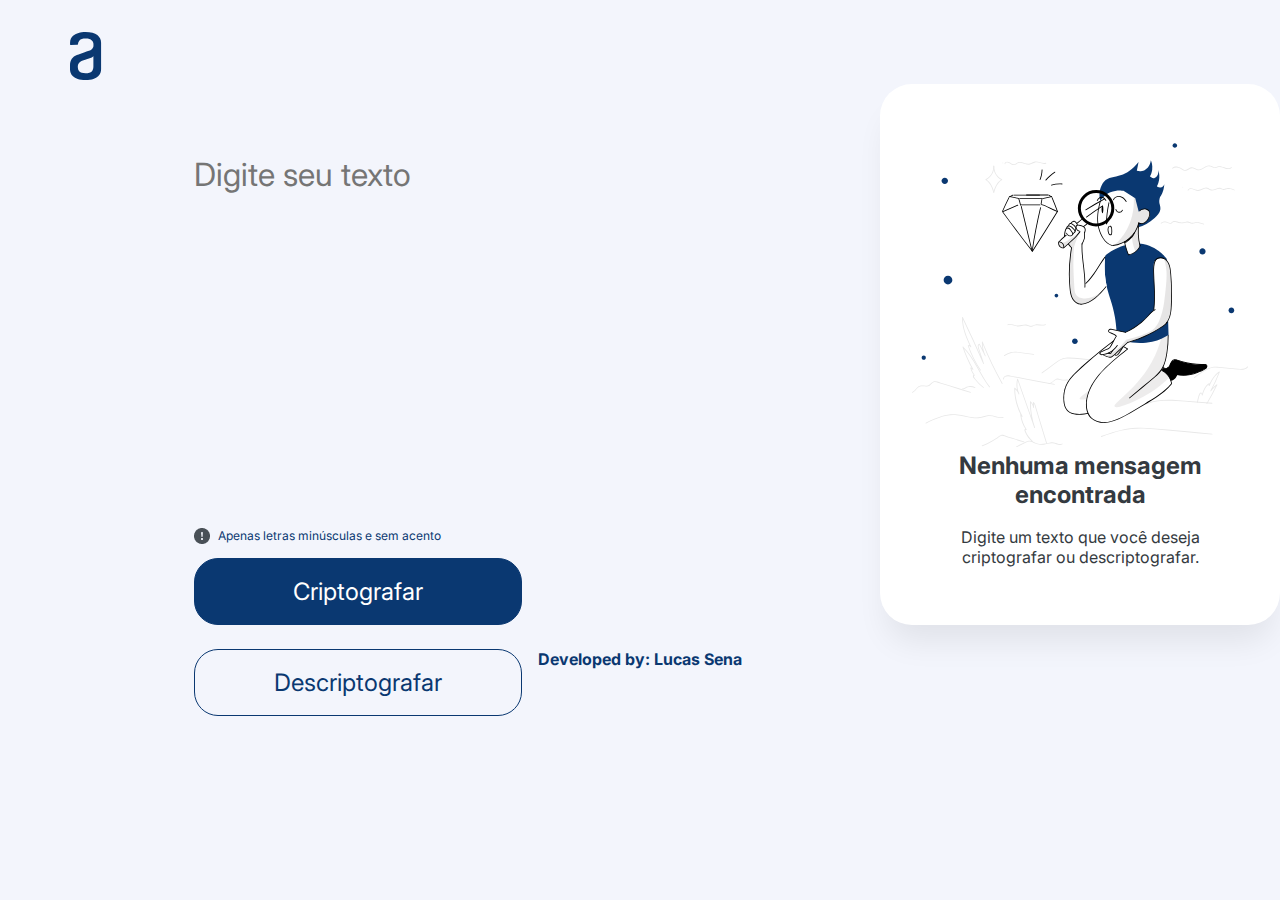
<file: index.html>
<!DOCTYPE html>
<html lang="pt-br">
<head>
    <meta charset="UTF-8">
    <meta http-equiv="X-UA-Compatible" content="IE=edge">
    <meta name="viewport" content="width=device-width, initial-scale=1.0">
    <link rel="stylesheet" href="./styles/style.css">
    <title>Decodificador de texto</title>
</head>
<body>
    <header class="cabecalho">
        <img src="./assets/Frame 6.svg" alt="logo da alura">
        
        
    </header>
    
    <main>
        <div class="apresentacao__inicial">
        <div class="apresentacao">
            
            <input class="apresentacao__entrada" id="texto-original" type="text" placeholder="Digite seu texto">
            <div class="alerta">
                <img src="./assets/Group.png"  width="16px" height="16px"  alt="sinal de exclamacao"> 
                <p class="padrao__texto">Apenas letras minúsculas e sem acento</p>
            </div>
            <div class="apresentacao__esquerda">     
            <div>
                     <button onclick="esconder('conteudo')" id="criptografar" class="apresentacao__botoes__navegacao">Criptografar</button>
            </div>
            <div>
                     <button onclick="esconder('conteudo')" id="descriptografar" class="apresentacao__botoes__navegacao" >Descriptografar</button>
            </div>
            
            </div>
        </div>    
            <div class="apresentacao__direita" >
                <textarea name="" id="resultado"></textarea>
            <div id="conteudo">
                <img class="imagem__contexto" src="./assets/High quality products 1 1.svg">
                <p class="apresentacao__saida"> Nenhuma mensagem <br> encontrada</p> <br>
                <div class="apresentacao__saida1" >Digite um texto que você deseja <br> criptografar ou descriptografar.</div>
            </div>
                <button onclick="" id="btn_copiar" class="apresentacao__botoes__copiar">Copiar</button>
            </div>
                
        </div> 
    </main>
    
   
    <footer class="rodape">
        <p>Developed by: Lucas Sena</p>
    </footer>

</body>
    <script src="app.js" defer></script>
</html>
</file>
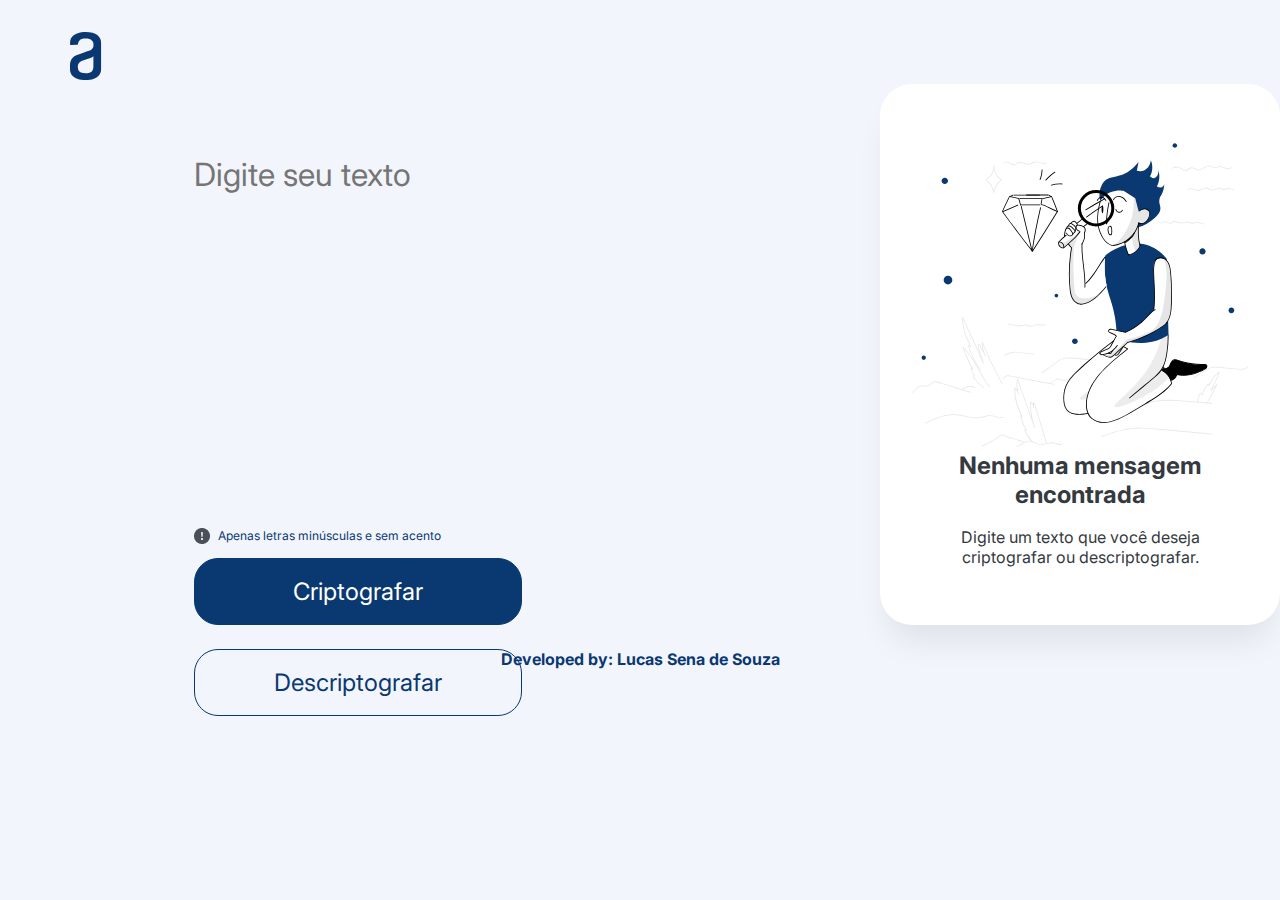
<file: projeto_decodificador/index.html>
<!DOCTYPE html>
<html lang="pt-br">
<head>
    <meta charset="UTF-8">
    <meta http-equiv="X-UA-Compatible" content="IE=edge">
    <meta name="viewport" content="width=device-width, initial-scale=1.0">
    <link rel="stylesheet" href="./styles/style.css">
    <title>Decodificador de texto</title>
</head>
<body>
    <header class="cabecalho">
        <img src="./assets/Frame 6.svg" alt="logo da alura">
        
        
    </header>
    
    <main>
        <div class="apresentacao__inicial">
        <div class="apresentacao">
            
            <input class="apresentacao__entrada" id="texto-original" type="text" placeholder="Digite seu texto">
            <div class="alerta">
                <img src="./assets/Group.png"  width="16px" height="16px"  alt="sinal de exclamacao"> 
                <p class="padrao__texto">Apenas letras minúsculas e sem acento</p>
            </div>
            <div class="apresentacao__esquerda">     
            <div>
                     <button onclick="esconder('conteudo')" id="criptografar" class="apresentacao__botoes__navegacao">Criptografar</button>
            </div>
            <div>
                     <button onclick="esconder('conteudo')" id="descriptografar" class="apresentacao__botoes__navegacao" >Descriptografar</button>
            </div>
            
            </div>
        </div>    
            <div class="apresentacao__direita" >
                <textarea name="" id="resultado"></textarea>
            <div id="conteudo">
                <img class="imagem__contexto" src="./assets/High quality products 1 1.svg">
                <p class="apresentacao__saida"> Nenhuma mensagem <br> encontrada</p> <br>
                <div class="apresentacao__saida1" >Digite um texto que você deseja <br> criptografar ou descriptografar.</div>
            </div>
                <button onclick="" id="btn_copiar" class="apresentacao__botoes__copiar">Copiar</button>
            </div>
                
        </div> 
    </main>
    
    <footer class="rodape">
        <p>Developed by: Lucas Sena de Souza</p>
    </footer>

</body>
    <script src="app.js" defer></script>
</html>
</file>
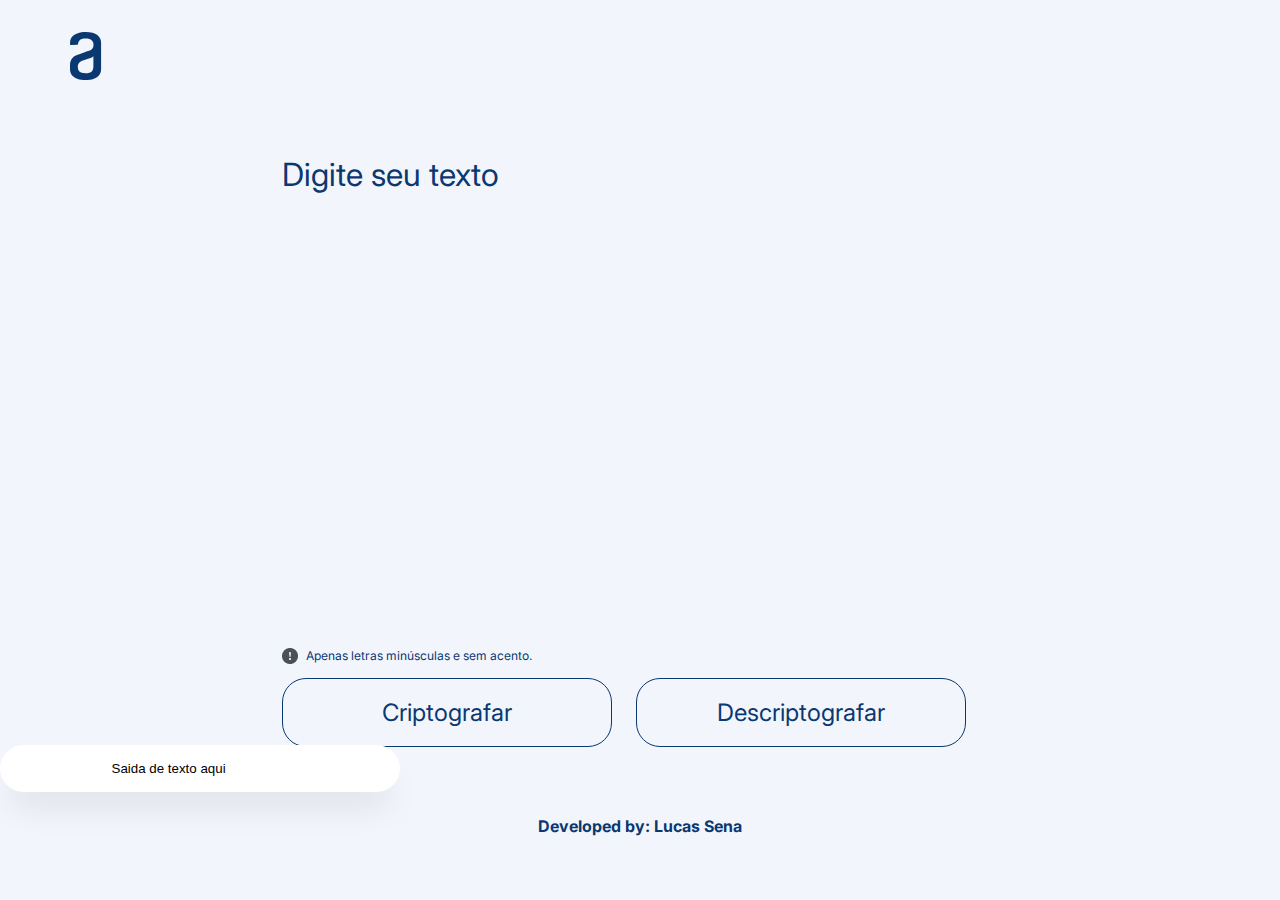
<file: about.html>
<!DOCTYPE html>
<html lang="en">
    <head>
        <meta charset="UTF-8">
        <meta http-equiv="X-UA-Compatible" content="IE=edge">
        <meta name="viewport" content="width=device-width, initial-scale=1.0">
        <link rel="stylesheet" href="./styles/style.css">
        <title>Decodificador de texto</title>
    </head>
    
    <body>
        <header class="cabecalho">
            <img src="./assets/Frame 6.svg" alt="logo da alura">
        </header>
        
       
        <main>
            
            <div class="apresentacao">
                <input class="apresentacao__entrada" type="text" value="Digite seu texto">
                <div class="alerta">
                    <img src="./assets/Group.png"  width="16px" height="16px"  alt="sinal de exclamacao"> 
                    <p class="padrao__texto">Apenas letras minúsculas e sem acento.</p>
                </div>
                <div class="apresentacao__esquerda">     
                    <div>
                         <a class="apresentacao__botoes__navegacao" href="/about.html"> Criptografar</a>
                    </div>
                        <div>
                            <a class="apresentacao__botoes__navegacao" href="b">Descriptografar</a>
                         </div>
                
                </div>
             
            <section class="apresentacao__direita">
               <input type="text" value="Saida de texto aqui">
                <a class="apresentacao__botoes__copiar">Copiar</a> 
                
            </section>
            </div>
        </main>
         
        
        
        <footer class="rodape">
    <p>Developed by: Lucas Sena</p>
        </footer>
    
    </body>
</html>
</file>
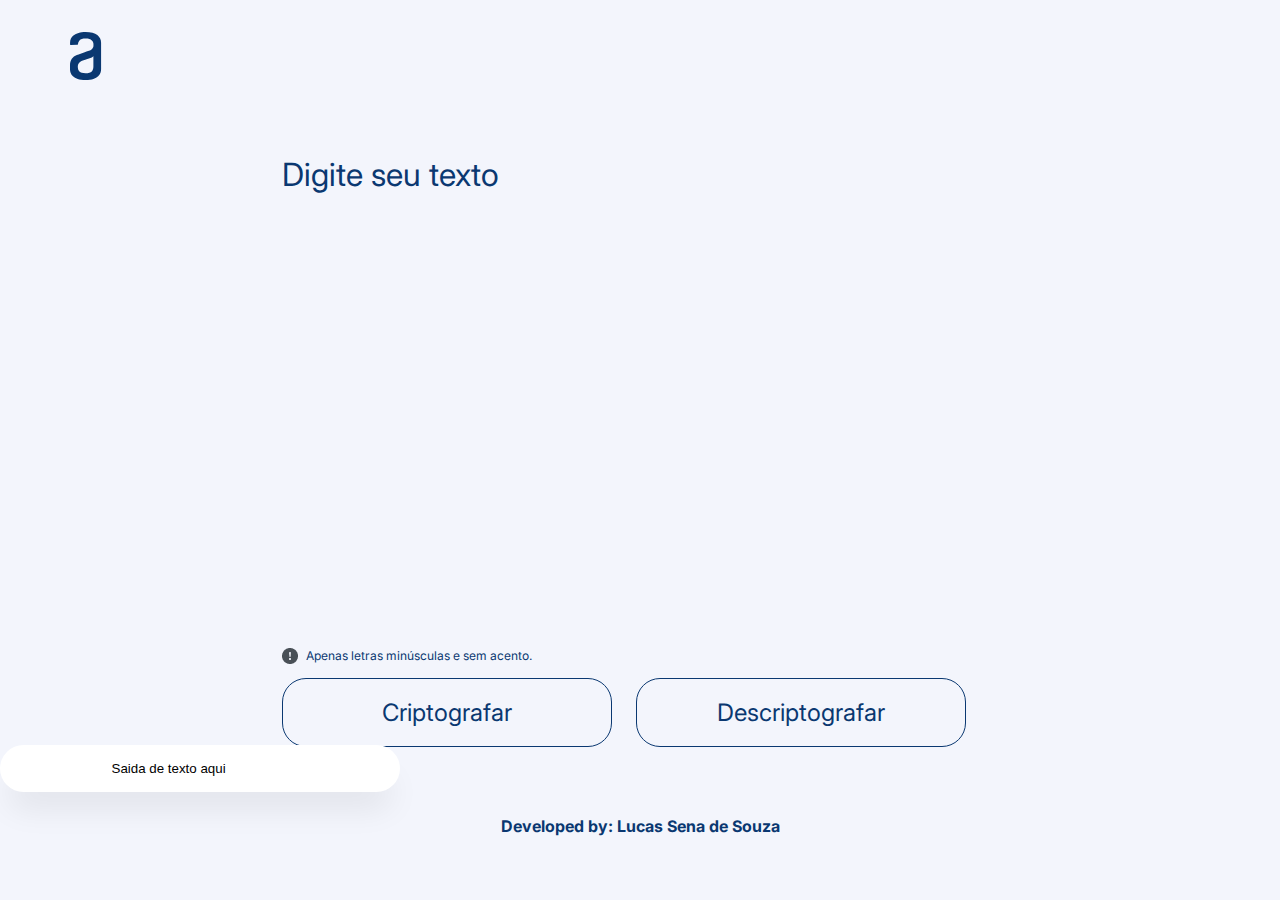
<file: projeto_decodificador/about.html>
<!DOCTYPE html>
<html lang="en">
    <head>
        <meta charset="UTF-8">
        <meta http-equiv="X-UA-Compatible" content="IE=edge">
        <meta name="viewport" content="width=device-width, initial-scale=1.0">
        <link rel="stylesheet" href="./styles/style.css">
        <title>Decodificador de texto</title>
    </head>
    
    <body>
        <header class="cabecalho">
            <img src="./assets/Frame 6.svg" alt="logo da alura">
        </header>
        
       
        <main>
            
            <div class="apresentacao">
                <input class="apresentacao__entrada" type="text" value="Digite seu texto">
                <div class="alerta">
                    <img src="./assets/Group.png"  width="16px" height="16px"  alt="sinal de exclamacao"> 
                    <p class="padrao__texto">Apenas letras minúsculas e sem acento.</p>
                </div>
                <div class="apresentacao__esquerda">     
                    <div>
                         <a class="apresentacao__botoes__navegacao" href="/about.html"> Criptografar</a>
                    </div>
                        <div>
                            <a class="apresentacao__botoes__navegacao" href="b">Descriptografar</a>
                         </div>
                
                </div>
             
            <section class="apresentacao__direita">
               <input type="text" value="Saida de texto aqui">
                <a class="apresentacao__botoes__copiar">Copiar</a> 
                
            </section>
            </div>
        </main>
        
        <footer class="rodape">
    <p>Developed by: Lucas Sena de Souza</p>
        </footer>
    
    </body>
</html>
</file>
<file: styles/style.css>
@import url('https://fonts.googleapis.com/css2?family=Inter:wght@100..900&display=swap');
:root{
    --cor-primaria: #0A3871;
    --cor-secundaria: #FFFFFF;
    --cor-terciaria: #F3F5FC;
    --cor-hover: #343A40;
    --cor-saida: #343A40;

    --fonte-primaria: "Inter", sans-serif;
}
*{
    padding:0;
    margin:0;
    border:0
}
body{
     background-color: var(--cor-terciaria);
     color: var(--cor-secundaria);
}
.apresentacao__inicial{
    display: flex;
    justify-content: center;
}
.apresentacao{
    display: flex;
    flex-wrap: wrap;
    width: auto;
}
.cabecalho{
    padding: 2.5% 2% 0% 2%;
}
.alerta{
    margin-top: auto;
    display: flex;
    gap: 8px;
    width: 66%;
    padding-left: 22%;
    height: 30px;
}
.apresentacao__entrada{
    display: flex;
    flex: wrap;
    border: 0 none;
    outline:0;
    font-family: var(--fonte-primaria);
    font-size: 2rem;
    font-weight: 400;
    color: var(--cor-primaria);
    width: 66%;
    height: 20vh;
    padding-left: 22%;
    padding-bottom: 30%;
    background-color: #ffffff00;
}
.padrao__texto{
    font-family: var(--fonte-primaria);
    color:var(--cor-primaria);
    font-weight: 400;
    font-size: 0.75rem;
}
.apresentacao__botoes__navegacao:active,.apresentacao__botoes__copiar:active{
    color: var(--cor-secundaria);
    background-color: var(--cor-primaria);
}
.apresentacao__botoes__navegacao,.apresentacao__botoes__copiar{
    display: flex;
    justify-content: center;
    align-items: center;
    text-decoration: none;
    border: 1px solid var(--cor-primaria);
    border-radius: 24px;
    color: var(--cor-primaria);
    background-color: #ffffff00;
    font-family: var(--fonte-primaria);
    font-size: 1.5rem;
    font-weight: 400;
    width: 328px;
    height: 67px;
    gap: 24px;
}
*[id=criptografar]{
    background-color: var(--cor-primaria);
    color: var(--cor-secundaria);
   }
.apresentacao__botoes__copiar{
    margin-top: 63%;
    display: none;
}
.apresentacao__saida{
    color: var(--cor-saida);
    font-family: var(--fonte-primaria);
    font-size: 1.5rem;
    font-weight: 700;
    outline:none;
}
.apresentacao__saida1{
    color: var(--cor-saida);
    font-family: var(--fonte-primaria);
    font-size: 1rem;
}
.apresentacao__esquerda{
    display: flex;
    flex-wrap: wrap;
    height: 67px;
    width: 66%;
    padding-left: 22%;
    gap: 24px;
    row-gap: 24px;
}
.apresentacao__direita {
    display: flex; 
    flex-wrap: wrap;
    row-gap: 32px;
    flex-direction: column;
    justify-content: center;
    align-items: center;
    text-align: center;

    /* Utilizar unidades relativas para largura e altura */
    width: 80%; /* 80% da largura do container pai */
    max-width: 400px; /* Limitar a largura máxima */
    height: auto;
    max-height: 944px;

    border-radius: 32px;
    background: var(--cor-secundaria);
    box-shadow: 0px 24px 32px -8px rgba(0, 0, 0, 0.08);

    padding: 16px;
    box-sizing: border-box;
}
*[id=resultado]{
    width: 80%;
    max-width: 400px;
    height: auto;
    max-height: 944px;
    font-family: var(--fonte-primaria);
    color: var(--cor-saida);
    font-size: 24px;
    font-weight: 400;
    outline:none;
    display: none;
    align-items: center;
    resize: vertical;
}
.rodape{
    display: flex;
    flex-wrap: wrap;
    justify-content: center;
    align-items: center;
    color: var(--cor-primaria);
    font-family: var(--fonte-primaria);
    font-weight: 700;
    width: auto;
    height: 67px;
}

@media screen and (max-width:1250px) {

    .apresentacao__botoes__navegacao{
        width: 300px;
    } 
}
@media screen and (max-width:1024px),(min-width:600) { 

    .apresentacao__inicial{
        flex-direction: column;
    }
    .apresentacao__esquerda{
        width: 100%;
        justify-content: center;
        padding-left: 0;
    }
   .apresentacao{
        gap: 10px;
    }
    .apresentacao__entrada{
        height: 50vh;
        padding-left: 10%;
        padding-bottom:0;
    }
    .apresentacao__direita{
        margin-top: 5%;
        width: auto;
        height: 133px;   
    }
    .imagem__contexto{
        display: none;
    }
    .apresentacao__botoes__copiar{
        margin-top: 0;
        display: none;
        width: 250px;
    }
}

@media screen and (max-width:768px) {
    
    .apresentacao__entrada{
        width: 100%;
    }
    .apresentacao__esquerda{
        max-width: 680px;
        height: auto;
    }
    *[id=resultado]{
        width: auto;
        height: auto;
    }
    .apresentacao__direita{
        width: 343px;
        height: 595px;  
    }
    .alerta{
        padding-left: 5%;
    }
}

/* Esta seção de 'medias' faz ajustes para atender requisitos de design*/  
@media screen and (max-width:780px) {
    .alerta{
        padding-left: 10%;
    }
}
@media screen and (max-width:880px) {
    .alerta{
        padding-left: 10%;
    }
}
@media screen and (max-width:930px) {
    .alerta{
        padding-left: 10%;
    }
}
@media screen and (max-width:586px) {
    .cabecalho{
        padding: 5% 2% 0% 2%;
    }
    .apresentacao__esquerda{
        height: auto;
    }
    .apresentacao{
        gap: 10px;
    }
    .apresentacao__direita{
        width: 327px;
        height: 186px;
        margin-left: 10%;
    }
    .apresentacao__botoes__navegacao{
         width: 250px;
         height: 67px;
    }
    .apresentacao__botoes__copiar{
        margin-top: 0;
        display: none;
        width: 250px;
    }
    .alerta{
        padding-left: 10%; 
    }
}
@media screen and (max-width:376px) {
    .apresentacao__esquerda{
        height: auto;
    }
    .apresentacao{
        gap: 10px;
    }
    .apresentacao__direita{
        width: 327px;
        height: 186px;
        margin-left: 7%;
    }
    .apresentacao__botoes__navegacao{
         width: 250px;
         height: 67px;
    }
    .alerta{
        padding-left: 10%; 
    }
}
</file>
<file: projeto_decodificador/styles/style.css>
@import url('https://fonts.googleapis.com/css2?family=Inter:wght@100..900&display=swap');
:root{
    --cor-primaria: #0A3871;
    --cor-secundaria: #FFFFFF;
    --cor-terciaria: #F3F5FC;
    --cor-hover: #343A40;
    --cor-saida: #343A40;

    --fonte-primaria: "Inter", sans-serif;
}
*{
    padding:0;
    margin:0;
    border:0
}
body{
     background-color: var(--cor-terciaria);
     color: var(--cor-secundaria);
}
.apresentacao__inicial{
    display: flex;
    justify-content: center;
}
.apresentacao{
    display: flex;
    flex-wrap: wrap;
    width: auto;
}
.cabecalho{
    padding: 2.5% 2% 0% 2%;
}
.alerta{
    margin-top: auto;
    display: flex;
    gap: 8px;
    width: 66%;
    padding-left: 22%;
    height: 30px;
}
.apresentacao__entrada{
    display: flex;
    flex: wrap;
    border: 0 none;
    outline:0;
    font-family: var(--fonte-primaria);
    font-size: 2rem;
    font-weight: 400;
    color: var(--cor-primaria);
    width: 66%;
    height: 20vh;
    padding-left: 22%;
    padding-bottom: 30%;
    background-color: #ffffff00;
}
.padrao__texto{
    font-family: var(--fonte-primaria);
    color:var(--cor-primaria);
    font-weight: 400;
    font-size: 0.75rem;
}
.apresentacao__botoes__navegacao:active,.apresentacao__botoes__copiar:active{
    color: var(--cor-secundaria);
    background-color: var(--cor-primaria);
}
.apresentacao__botoes__navegacao,.apresentacao__botoes__copiar{
    display: flex;
    justify-content: center;
    align-items: center;
    text-decoration: none;
    border: 1px solid var(--cor-primaria);
    border-radius: 24px;
    color: var(--cor-primaria);
    background-color: #ffffff00;
    font-family: var(--fonte-primaria);
    font-size: 1.5rem;
    font-weight: 400;
    width: 328px;
    height: 67px;
    gap: 24px;
}
*[id=criptografar]{
    background-color: var(--cor-primaria);
    color: var(--cor-secundaria);
   }
.apresentacao__botoes__copiar{
    margin-top: 63%;
    display: none;
}
.apresentacao__saida{
    color: var(--cor-saida);
    font-family: var(--fonte-primaria);
    font-size: 1.5rem;
    font-weight: 700;
    outline:none;
}
.apresentacao__saida1{
    color: var(--cor-saida);
    font-family: var(--fonte-primaria);
    font-size: 1rem;
}
.apresentacao__esquerda{
    display: flex;
    flex-wrap: wrap;
    height: 67px;
    width: 66%;
    padding-left: 22%;
    gap: 24px;
    row-gap: 24px;
}
.apresentacao__direita {
    display: flex; 
    flex-wrap: wrap;
    row-gap: 32px;
    flex-direction: column;
    justify-content: center;
    align-items: center;
    text-align: center;

    /* Utilizar unidades relativas para largura e altura */
    width: 80%; /* 80% da largura do container pai */
    max-width: 400px; /* Limitar a largura máxima */
    height: auto;
    max-height: 944px;

    border-radius: 32px;
    background: var(--cor-secundaria);
    box-shadow: 0px 24px 32px -8px rgba(0, 0, 0, 0.08);

    padding: 16px;
    box-sizing: border-box;
}
*[id=resultado]{
    width: 80%;
    max-width: 400px;
    height: auto;
    max-height: 944px;
    font-family: var(--fonte-primaria);
    color: var(--cor-saida);
    font-size: 24px;
    font-weight: 400;
    outline:none;
    display: none;
    align-items: center;
    resize: vertical;
}
.rodape{
    display: flex;
    flex-wrap: wrap;
    justify-content: center;
    align-items: center;
    color: var(--cor-primaria);
    font-family: var(--fonte-primaria);
    font-weight: 700;
    width: auto;
    height: 67px;
}

@media screen and (max-width:1250px) {

    .apresentacao__botoes__navegacao{
        width: 300px;
    } 
}
@media screen and (max-width:1024px),(min-width:600) { 

    .apresentacao__inicial{
        flex-direction: column;
    }
    .apresentacao__esquerda{
        width: 100%;
        justify-content: center;
        padding-left: 0;
    }
   .apresentacao{
        gap: 10px;
    }
    .apresentacao__entrada{
        height: 50vh;
        padding-left: 10%;
        padding-bottom:0;
    }
    .apresentacao__direita{
        margin-top: 5%;
        width: auto;
        height: 133px;   
    }
    .imagem__contexto{
        display: none;
    }
    .apresentacao__botoes__copiar{
        margin-top: 0;
        display: none;
        width: 250px;
    }
}

@media screen and (max-width:768px) {
    
    .apresentacao__entrada{
        width: 100%;
    }
    .apresentacao__esquerda{
        max-width: 680px;
        height: auto;
    }
    *[id=resultado]{
        width: auto;
        height: auto;
    }
    .apresentacao__direita{
        width: 343px;
        height: 595px;  
    }
    .alerta{
        padding-left: 5%;
    }
}

/* Esta seção de 'medias' faz ajustes para atender requisitos de design*/  
@media screen and (max-width:780px) {
    .alerta{
        padding-left: 10%;
    }
}
@media screen and (max-width:880px) {
    .alerta{
        padding-left: 10%;
    }
}
@media screen and (max-width:930px) {
    .alerta{
        padding-left: 10%;
    }
}
@media screen and (max-width:586px) {
    .cabecalho{
        padding: 5% 2% 0% 2%;
    }
    .apresentacao__esquerda{
        height: auto;
    }
    .apresentacao{
        gap: 10px;
    }
    .apresentacao__direita{
        width: 327px;
        height: 186px;
        margin-left: 10%;
    }
    .apresentacao__botoes__navegacao{
         width: 250px;
         height: 67px;
    }
    .apresentacao__botoes__copiar{
        margin-top: 0;
        display: none;
        width: 250px;
    }
    .alerta{
        padding-left: 10%; 
    }
}
@media screen and (max-width:376px) {
    .apresentacao__esquerda{
        height: auto;
    }
    .apresentacao{
        gap: 10px;
    }
    .apresentacao__direita{
        width: 327px;
        height: 186px;
        margin-left: 7%;
    }
    .apresentacao__botoes__navegacao{
         width: 250px;
         height: 67px;
    }
    .alerta{
        padding-left: 10%; 
    }
}
</file>
